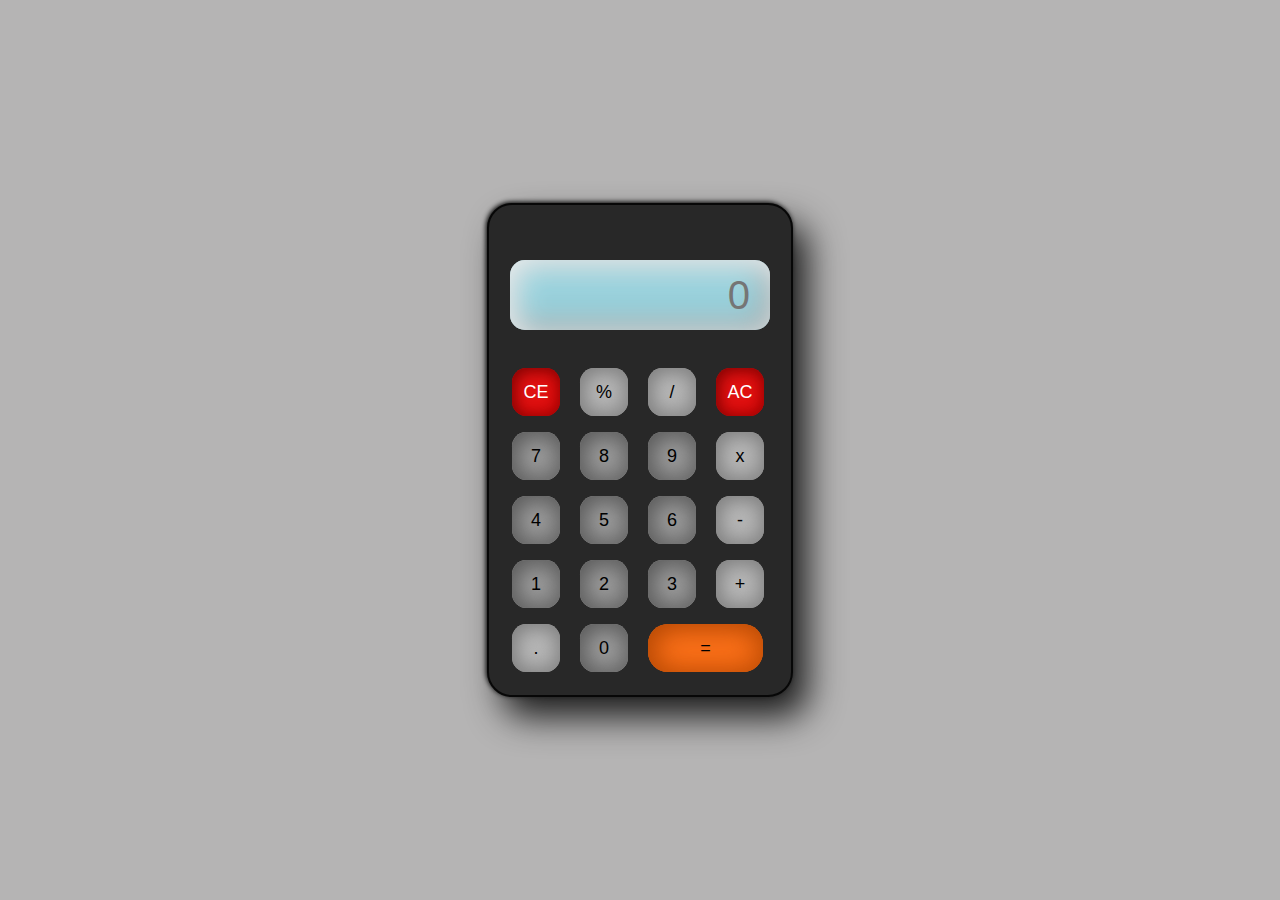
<file: Cal/index.html>
<!DOCTYPE html>
<html lang="en">

<head>
    <meta charset="UTF-8">
    <meta http-equiv="X-UA-Compatible" content="IE=edge">
    <meta name="viewport" content="width=device-width, initial-scale=1.0">
    <title>Basic calculator</title>
    <link rel="stylesheet" href="style.css">
</head>

<body>
    <div class="container">
        <div class="calculator">
            <input id="display" type="text" placeholder="0" readonly value="">
            <button id="CE" onclick="backspc()">CE</button>
            <button class="btn cal" onclick="mod()">%</button>
            <button id="div" class="btn cal">/</button>
            <button id="AC" onclick="screen.value=''">AC</button>

            <button class="btn num">7</button>
            <button class="btn num">8</button>
            <button class="btn num">9</button>
            <button id="mul" class="btn cal">x</button>

            <button class="btn num">4</button>
            <button class="b tn num">5</button>
            <button class="btn num">6</button>
            <button id="sub" class="btn cal">-</button>

            <button class="btn num">1</button>
            <button class="btn num">2</button>
            <button class="btn num">3</button>
            <button id="add" class="btn cal">+</button>

            <button class="btn cal">.</button>
            <button class="btn num">0</button>
            <button id="equal" onclick="screen.value=eval(screen.value)">=</button>
        </div>

    </div>
    <script src="index.js"></script>

</body>

</html>
</file>
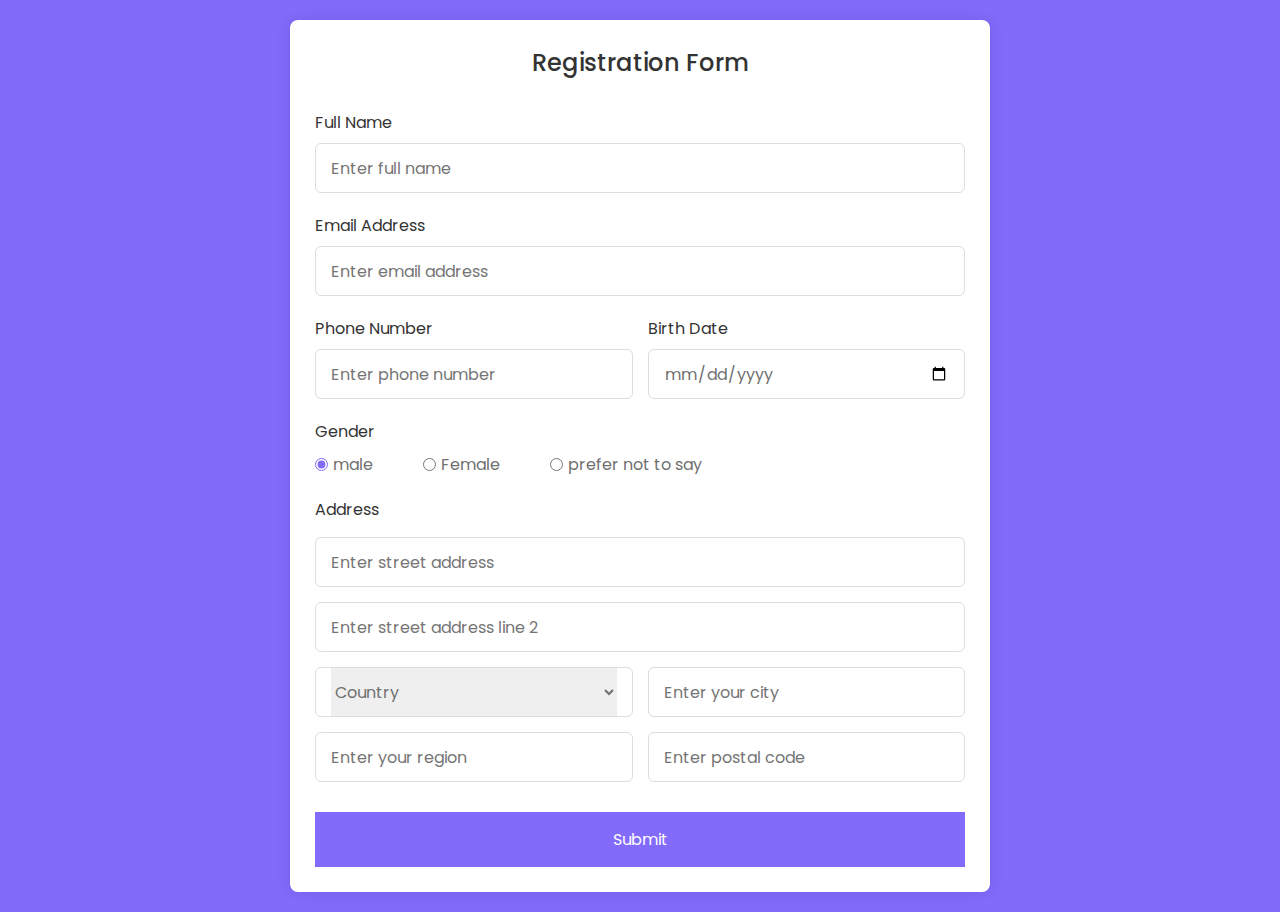
<file: Registration Form/index.html>
<!DOCTYPE html>
<html lang="en">
  <head>
    <meta charset="UTF-8" />
    <meta name="viewport" content="width=device-width, initial-scale=1.0" />
    <meta http-equiv="X-UA-Compatible" content="ie=edge" />
    <!--<title>Registration Form in HTML CSS</title>-->
    <link rel="stylesheet" href="style.css" />
  </head>
  <body>
    <section class="container">
      <header>Registration Form</header>
      <form action="#" class="form">
        <div class="input-box">
          <label>Full Name</label>
          <input type="text" placeholder="Enter full name" required />
        </div>

        <div class="input-box">
          <label>Email Address</label>
          <input type="text" placeholder="Enter email address" required />
        </div>

        <div class="column">
          <div class="input-box">
            <label>Phone Number</label>
            <input type="number" placeholder="Enter phone number" required />
          </div>
          <div class="input-box">
            <label>Birth Date</label>
            <input type="date" placeholder="Enter birth date" required />
          </div>
        </div>
        <div class="gender-box">
          <h3>Gender</h3>
          <div class="gender-option">
            <div class="gender">
              <input type="radio" id="check-male" name="gender" checked />
              <label for="check-male">male</label>
            </div>
            <div class="gender">
              <input type="radio" id="check-female" name="gender" />
              <label for="check-female">Female</label>
            </div>
            <div class="gender">
              <input type="radio" id="check-other" name="gender" />
              <label for="check-other">prefer not to say</label>
            </div>
          </div>
        </div>
        <div class="input-box address">
          <label>Address</label>
          <input type="text" placeholder="Enter street address" required />
          <input type="text" placeholder="Enter street address line 2" required />
          <div class="column">
            <div class="select-box">
              <select>
                <option hidden>Country</option>
                <option>America</option>
                <option>Japan</option>
                <option>India</option>
                <option>Nepal</option>
              </select>
            </div>
            <input type="text" placeholder="Enter your city" required />
          </div>
          <div class="column">
            <input type="text" placeholder="Enter your region" required />
            <input type="number" placeholder="Enter postal code" required />
          </div>
        </div>
        <button>Submit</button>
      </form>
    </section>
  </body>
</html>
</file>
<file: Cal/style.css>
*{
    margin: 0;
    padding: 0;
    box-sizing: border-box;
    background: #b5b4b4;
    outline: none;
    color: black;
}
.container{
    height: 100vh;
    display: flex;
    justify-content: center;
    align-items: center;
}

 .calculator{
    background-color: #282828;
    padding: 15px;
    border-radius: 25px;
    box-shadow: 15px 20px 35px #1e1e1e,
    -1px -1px 5px black;
    border: 2px solid rgb(7, 7, 7);
    display: grid;
    grid-template-columns: repeat(4,68px);

 }
input[type=button],button{
    height: 48px;
    width: 48px;  
    border: none;
    border-radius: 30%;
    margin: 8px;
    font-size: 18px;
 }


 #display{
    grid-column: span 4;
    height: 70px;
    width: 260px;
    background-color: #98D1DC;
    box-shadow: inset 6px 6px 30px #ebeff0,
                inset -6px -6px 30px  #9fa3a4;
    border: none;
    border-radius: 15px;
    color: rgb(45, 44, 44);
    font-size: 40px;
    text-align: end;
    margin: auto;
    margin-top: 40px;
    margin-bottom: 30px;
    padding: 20px;
 }

 #equal{
    width: 115px;
    border-radius: 20px;
    background-color: #FF731B !important;
    box-shadow: inset 4px 4px 30px #b24704,
                inset -4px -4px 30px  #e15e0c;

 }

 #equal:hover{
   background: #f8a571 !important;
 }

 .num{
   background-color: rgb(176, 176, 176) !important;
   box-shadow: inset 4px 4px 30px rgb(85, 85, 85),
                inset -4px -4px 30px  gray;
 }

 .num:hover{
   background: #ededed !important; }

#AC ,#CE{
  background-color: rgb(224,17,17) !important;
  color: white !important;
  box-shadow: inset 3px 3px 15px rgb(133, 4, 4),
                inset -3px -3px 15px  rgb(190, 3, 3);
}

#AC:hover ,#CE:hover{
   background: rgb(216, 56, 56) !important;
 }

.cal{
   background-color: #B5B5B5 !important;
   box-shadow: inset 3px 3px 20px rgb(128, 128, 128),
                inset -3px -3px 20px  rgb(146, 146, 146);
}

.cal:hover 
{
       background: #ededed !important;
}
</file>
<file: Registration Form/style.css>
/* Import Google font - Poppins */
@import url("https://fonts.googleapis.com/css2?family=Poppins:wght@200;300;400;500;600;700&display=swap");
* {
  margin: 0;
  padding: 0;
  box-sizing: border-box;
  font-family: "Poppins", sans-serif;
}
body {
  min-height: 100vh;
  display: flex;
  align-items: center;
  justify-content: center;
  padding: 20px;
  background: rgb(130, 106, 251);
}
.container {
  position: relative;
  max-width: 700px;
  width: 100%;
  background: #fff;
  padding: 25px;
  border-radius: 8px;
  box-shadow: 0 0 15px rgba(0, 0, 0, 0.1);
}
.container header {
  font-size: 1.5rem;
  color: #333;
  font-weight: 500;
  text-align: center;
}
.container .form {
  margin-top: 30px;
}
.form .input-box {
  width: 100%;
  margin-top: 20px;
}
.input-box label {
  color: #333;
}
.form :where(.input-box input, .select-box) {
  position: relative;
  height: 50px;
  width: 100%;
  outline: none;
  font-size: 1rem;
  color: #707070;
  margin-top: 8px;
  border: 1px solid #ddd;
  border-radius: 6px;
  padding: 0 15px;
}
.input-box input:focus {
  box-shadow: 0 1px 0 rgba(0, 0, 0, 0.1);
}
.form .column {
  display: flex;
  column-gap: 15px;
}
.form .gender-box {
  margin-top: 20px;
}
.gender-box h3 {
  color: #333;
  font-size: 1rem;
  font-weight: 400;
  margin-bottom: 8px;
}
.form :where(.gender-option, .gender) {
  display: flex;
  align-items: center;
  column-gap: 50px;
  flex-wrap: wrap;
}
.form .gender {
  column-gap: 5px;
}
.gender input {
  accent-color: rgb(130, 106, 251);
}
.form :where(.gender input, .gender label) {
  cursor: pointer;
}
.gender label {
  color: #707070;
}
.address :where(input, .select-box) {
  margin-top: 15px;
}
.select-box select {
  height: 100%;
  width: 100%;
  outline: none;
  border: none;
  color: #707070;
  font-size: 1rem;
}
.form button {
  height: 55px;
  width: 100%;
  color: #fff;
  font-size: 1rem;
  font-weight: 400;
  margin-top: 30px;
  border: none;
  cursor: pointer;
  transition: all 0.2s ease;
  background: rgb(130, 106, 251);
}
.form button:hover {
  background: rgb(88, 56, 250);
}
/*Responsive*/
@media screen and (max-width: 500px) {
  .form .column {
    flex-wrap: wrap;
  }
  .form :where(.gender-option, .gender) {
    row-gap: 15px;
  }
}
</file>
